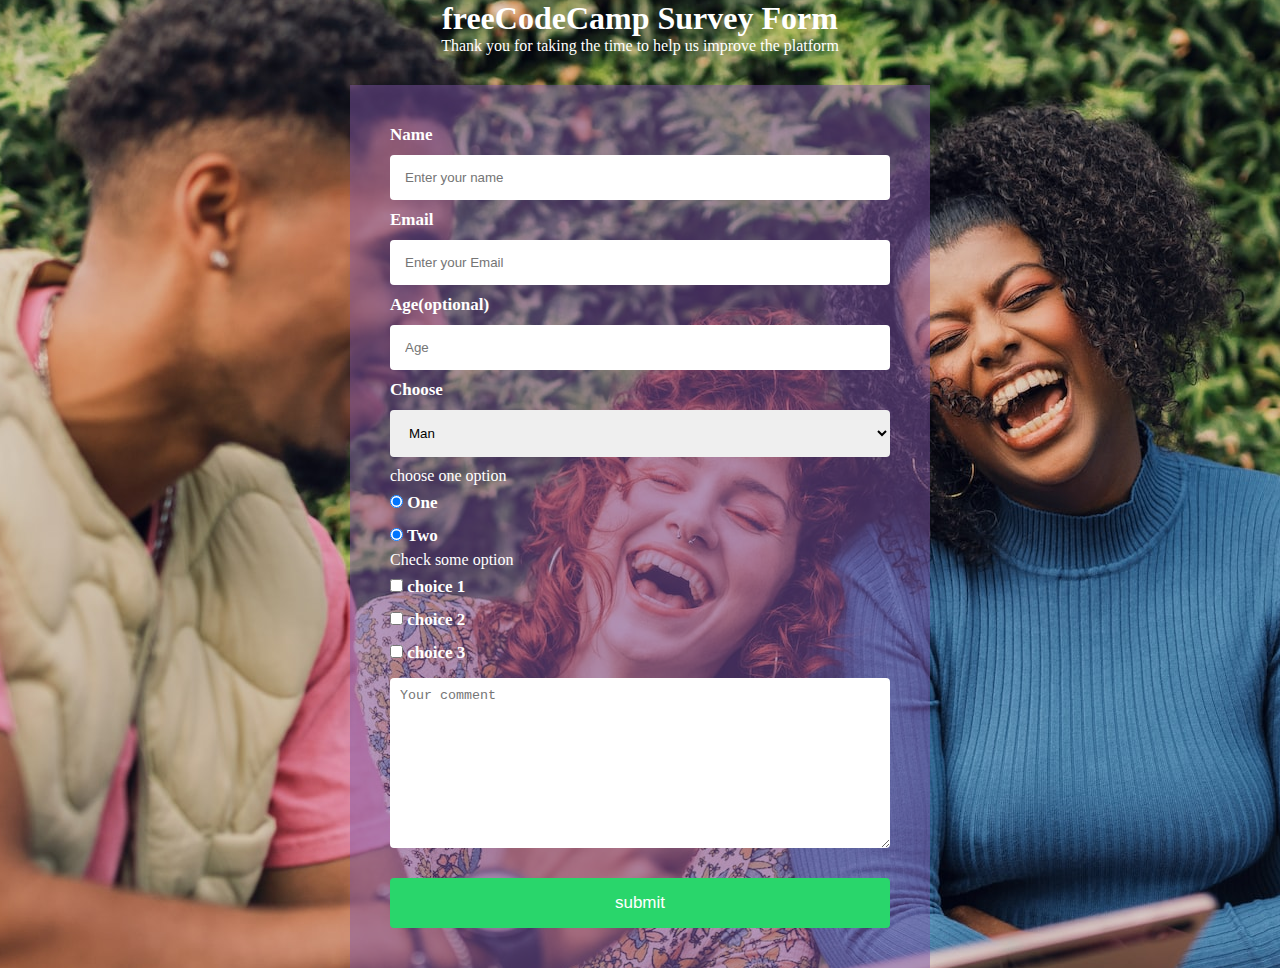
<file: 1. Survely form/index.html>
<!DOCTYPE html>
<html lang="en">
  <head>
    <meta charset="UTF-8" />
    <title>freeCodeCamp Survey Formt</title>
    <link rel="stylesheet" href="style.css" />
  </head>
  <body>
    <h1 id="title">freeCodeCamp Survey Form</h1>
    <p id="description">
      Thank you for taking the time to help us improve the platform
    </p>
    <form action="" id="survey-form">
      <div class="inline">
        <div class="form-group 1">
          <label for="name" id="name-label">Name</label>
          <input type="text" required id="name" placeholder="Enter your name" />

          <label for="email" id="email-label">Email</label>
          <input
            type="email"
            required
            id="email"
            placeholder="Enter your Email"
          />
          <label for="number" id="number-label">Age(optional)</label>
          <input
            type="number"
            id="number"
            min="10"
            max="100"
            placeholder="Age"
          />
          <label for="dropdown">Choose</label>
          <select name="dropdown" id="dropdown">
            <option value="Man">Man</option>
            <option value="Woman">Woman</option>
          </select>
        </div>
        <div class="form-group">
          <p>choose one option</p>
          <label for="radio">
            <input type="radio" name="radio" id="radio" value="One" checked />
            One</label
          >

          <label for="radio1">
            <input type="radio" name="radio1" id="radio" value="Two" checked />
            Two</label
          >
        </div>

        <div class="form-group check">
          <p>Check some option</p>
          <label for="choice1">
            <input type="checkbox" name="choice1" value="choice1" id="" />
            choice 1
          </label>
          <label for="choice2">
            <input type="checkbox" name="choice2" value="choice2" id="" />
            choice 2
          </label>
          <label for="choice3">
            <input type="checkbox" name="choice3" value="choice3" id="" />
            choice 3
          </label>
        </div>

        <textarea
          name="comment"
          id="comment"
          cols="30"
          rows="10"
          placeholder="Your comment"
        ></textarea>
        <input type="submit" value="submit" id="submit" />
      </div>
    </form>
  </body>
</html>
</file>
<file: 1. Survely form/style.css>
* {
  margin: 0px;
  padding: 0px;
}
body {
  background-image: url("./img/samsung-uk-roOETBSa8mA-unsplash.jpg");
  background-repeat: no-repeat;
  background-position: center;
  object-fit: cover;
  color: #fff;
}
#title,
#description {
  text-align: center;
}
#survey-form {
  width: 80%;
  background-color: rgb(127, 86, 165, 0.5);
  margin-top: 30px;
  margin-left: auto;
  margin-right: auto;
  padding: 40px;
  max-width: 500px;
}
.inline {
  display: flex;
  flex-direction: column;
}
.form-group {
  display: flex;
  flex-direction: column;
}
.form-group input,
select,
option {
  padding: 15px;
  border: none;
  margin: 10px 0 10px;
  font-weight: 500;
  border-radius: 4px;
}
#comment {
  border: none;
  border-radius: 4px;
  padding: 10px;
  margin: 10px 0 30px;
}

#submit {
  padding: 15px;
  background-color: rgb(41, 214, 107);
  border: none;
  color: white;
  font-size: 17px;
  border-radius: 4px;
}
label {
  font-size: 17px;
  font-weight: 700;
}
</file>
